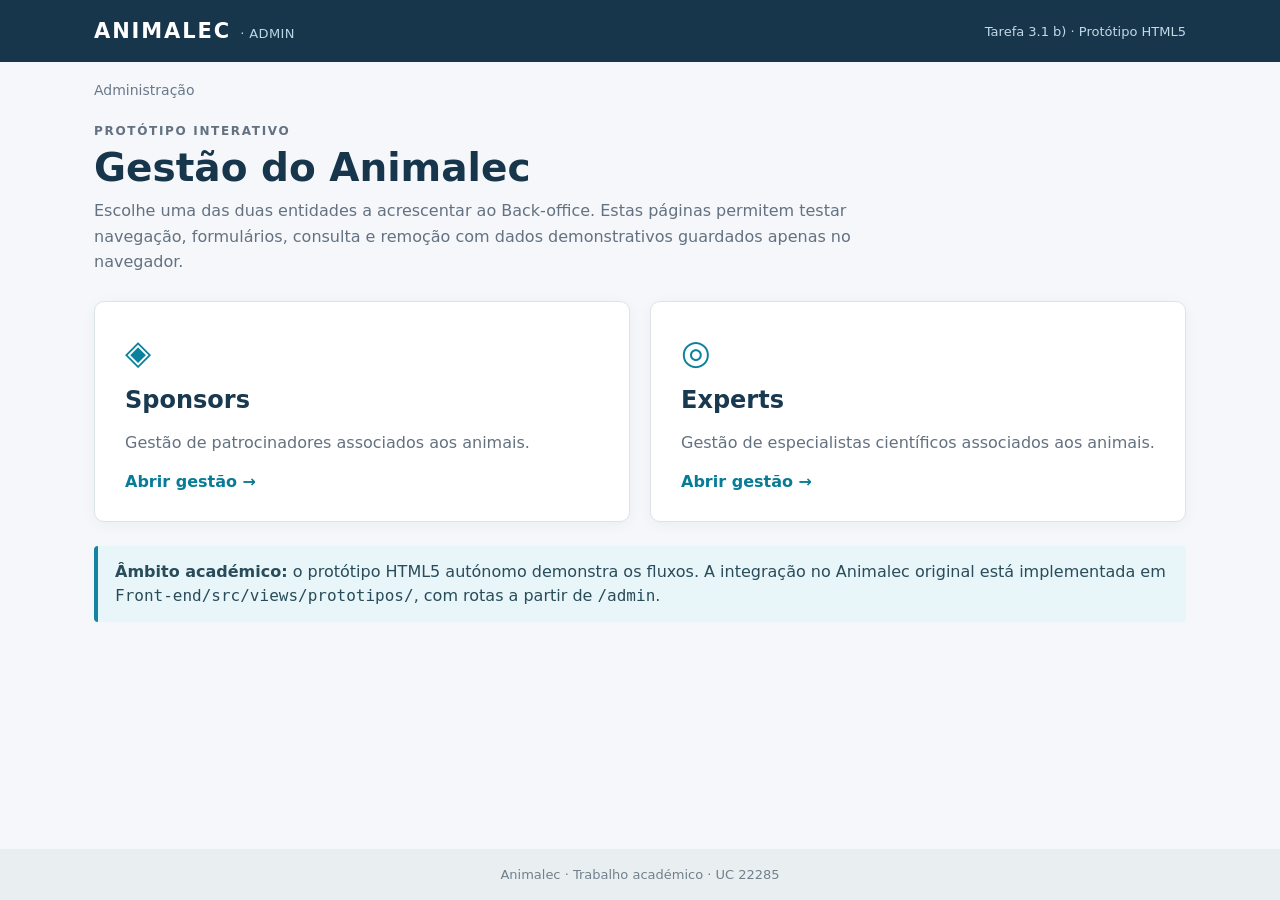
<file: prototipos/index.html>
<!doctype html><html lang="pt-PT"><head><meta charset="utf-8"><meta name="viewport" content="width=device-width,initial-scale=1"><title>Animalec | Protótipos 3.1b</title><link rel="stylesheet" href="assets/prototipo.css"></head><body><header class="top"><div class="top-inner"><a class="brand" href="index.html">ANIMALEC <span>· ADMIN</span></a><span class="top-label">Tarefa 3.1 b) · Protótipo HTML5</span></div></header><main class="container"><nav class="crumb" aria-label="Localização"><span>Administração</span></nav><section class="intro"><p class="eyebrow">PROTÓTIPO INTERATIVO</p><h1>Gestão do Animalec</h1><p>Escolhe uma das duas entidades a acrescentar ao Back-office. Estas páginas permitem testar navegação, formulários, consulta e remoção com dados demonstrativos guardados apenas no navegador.</p></section><section class="tiles" aria-label="Novas entidades"><a class="tile" href="sponsors.html"><span class="tile-icon" aria-hidden="true">◈</span><h2>Sponsors</h2><p>Gestão de patrocinadores associados aos animais.</p><span class="tile-link">Abrir gestão →</span></a><a class="tile" href="experts.html"><span class="tile-icon" aria-hidden="true">◎</span><h2>Experts</h2><p>Gestão de especialistas científicos associados aos animais.</p><span class="tile-link">Abrir gestão →</span></a></section><aside class="note"><strong>Âmbito académico:</strong> o protótipo HTML5 autónomo demonstra os fluxos. A integração no Animalec original está implementada em <code>Front-end/src/views/prototipos/</code>, com rotas a partir de <code>/admin</code>.</aside></main><footer class="footer">Animalec · Trabalho académico · UC 22285</footer></body></html>
</file>
<file: prototipos/assets/prototipo.css>
:root{font-family:system-ui,-apple-system,Segoe UI,Roboto,Arial,sans-serif;color:#243246;background:#f5f7fa;font-size:16px}*{box-sizing:border-box}body{margin:0;min-height:100vh;display:flex;flex-direction:column}a{color:#096487}.top{background:#17354b;color:white}.top-inner{max-width:1140px;margin:auto;padding:19px 24px;display:flex;justify-content:space-between;gap:12px;align-items:center}.brand{font-weight:850;letter-spacing:.09em;color:white;text-decoration:none;font-size:21px}.brand span{font-size:13px;font-weight:500;letter-spacing:.03em;color:#b8d8e4}.top-label{font-size:13px;color:#c3dae4}.container{max-width:1140px;padding:20px 24px 70px;margin:auto;width:100%;flex:1}.crumb{display:flex;align-items:center;gap:12px;font-size:14px;color:#69798a;margin-bottom:24px}.crumb a{text-decoration:none}.switch{margin-left:auto}.eyebrow{color:#0082a3;font-size:12px;font-weight:800;letter-spacing:.14em}.intro{margin-bottom:26px}.intro h1{font-size:clamp(27px,4vw,39px);margin:4px 0 8px;color:#17354b}.intro p{max-width:770px;line-height:1.6;color:#637181;margin:0}.tiles{display:grid;grid-template-columns:repeat(2,minmax(0,1fr));gap:20px}.tile{display:block;text-decoration:none;background:#fff;border:1px solid #dce4ea;padding:30px;border-radius:10px;box-shadow:0 3px 15px #13283d0b;transition:transform .15s,border-color .15s}.tile:hover{transform:translateY(-3px);border-color:#1796b0}.tile h2{color:#183950;font-size:24px;margin:14px 0 5px}.tile p{color:#637181;line-height:1.6}.tile-icon{font-size:34px;color:#0a829e}.tile-link{color:#087c97;font-weight:700}.note,.notice{padding:14px 17px;background:#e8f5f9;border-left:4px solid #1384a3;border-radius:4px;line-height:1.5;color:#294c5a}.note{margin-top:24px}.notice{margin-bottom:25px}.section-head{display:flex;gap:14px;justify-content:space-between;align-items:center;flex-wrap:wrap;margin-bottom:16px}.section-head h2{color:#17354b;margin:0;font-size:23px}.section-head p{color:#667789;margin:7px 0 0}.panel{background:white;border:1px solid #dce4ea;border-radius:9px;padding:24px;box-shadow:0 2px 12px #142b4109}.btn{border-radius:5px;cursor:pointer;display:inline-flex;align-items:center;justify-content:center;min-height:38px;padding:9px 14px;font:inherit;font-size:14px;font-weight:650;text-decoration:none;border:1px solid transparent;white-space:nowrap}.btn:focus-visible,a:focus-visible,input:focus-visible,select:focus-visible,textarea:focus-visible{outline:3px solid #f0b438;outline-offset:2px}.primary{background:#067b99;color:white}.primary:hover{background:#055d77}.ghost{background:white;color:#37546b;border-color:#bfced7}.ghost:hover{background:#f0f6f8}.danger{color:#a12332;border-color:#e4b1b8;background:white}.danger:hover{background:#fff0f0}.btn.small{min-height:29px;padding:5px 9px;font-size:12px;margin:2px}.searchlabel,.field label{display:block;font-weight:650;margin-bottom:7px;color:#2b4355;font-size:14px}input:not([type=checkbox]),select,textarea{width:100%;border:1px solid #c5d1d9;border-radius:5px;padding:11px;font:inherit;background:#fff;color:#243246}#search{max-width:430px;margin-bottom:18px}.table-wrap{width:100%;overflow-x:auto}table{border-collapse:collapse;width:100%;min-width:650px;text-align:left}caption{font-size:13px;color:#768593;text-align:left;margin-bottom:8px}th{background:#ecf2f6;color:#26465b;font-size:13px}th,td{padding:13px 10px;border-bottom:1px solid #e4ebef;vertical-align:middle}td{font-size:14px}.pill{display:inline-block;border-radius:100px;padding:5px 10px;background:#e5f4eb;color:#246d42;font-weight:700;font-size:12px}.pill.inactive{background:#eff0f2;color:#646c79}.empty{color:#687787}.form-grid{display:grid;grid-template-columns:1fr 1fr;gap:20px}.field.full{grid-column:1/-1}.field small{display:block;color:#72808d;margin-top:5px}.check{display:flex;gap:9px;align-items:center;margin-top:19px}.check input{width:17px;height:17px}.actions{display:flex;gap:10px;flex-wrap:wrap;margin-top:25px}.details{display:grid;grid-template-columns:200px 1fr;gap:0 18px;margin:0}.details dt,.details dd{padding:13px 0;border-bottom:1px solid #e5ebef;margin:0;overflow-wrap:anywhere}.details dt{font-weight:750;color:#3b5365}.details dd{color:#56687a}#status:not(:empty){background:#e5f4eb;padding:12px 15px;border-radius:5px;color:#245d3d;margin-top:20px}.footer{text-align:center;background:#e9eef1;color:#72808b;font-size:13px;padding:18px}@media(max-width:650px){.top-inner{padding:16px}.top-label{display:none}.container{padding:16px 15px 55px}.tiles{grid-template-columns:1fr}.tile{padding:23px}.panel{padding:15px}.form-grid{grid-template-columns:1fr}.field.full{grid-column:auto}.details{grid-template-columns:1fr}.details dt{border-bottom:0;padding-bottom:3px}.details dd{padding-top:0}.switch{font-size:12px}.section-head .btn{width:100%}}
</file>
